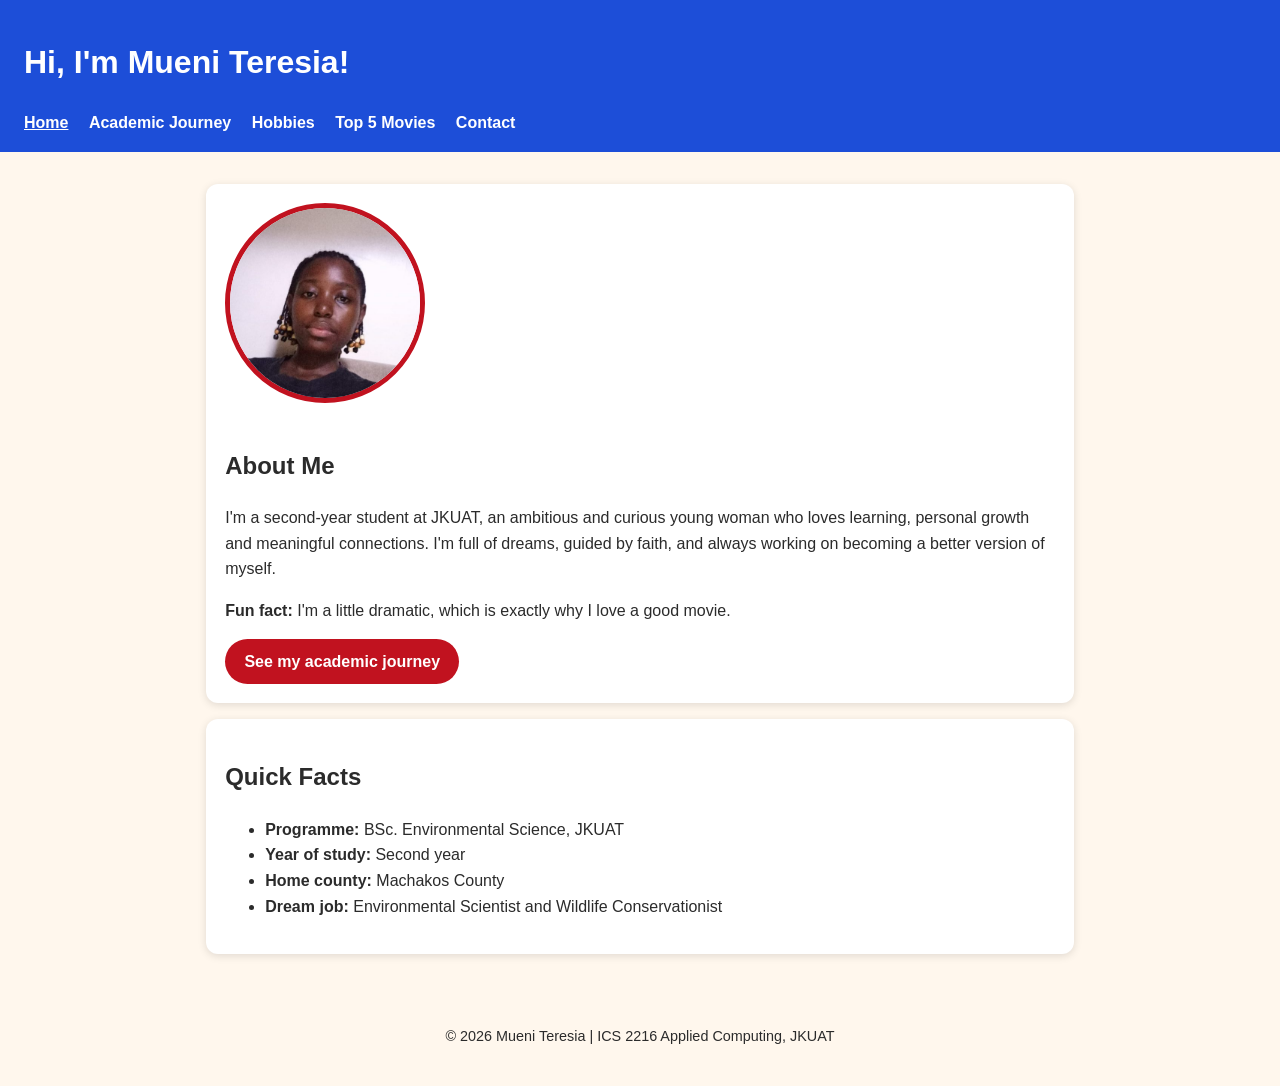
<file: index.html>
<!DOCTYPE html>
<html lang="en">
<head>
<meta charset="utf-8">
<meta name="viewport" content="width=device-width, initial-scale=1">
<title>Mueni Teresia | Portfolio</title>
<link rel="stylesheet" href="style.css">
</head>
<body>
<header>
  <h1>Hi, I'm Mueni Teresia!</h1>
  <nav>
    <a href="index.html" class="active">Home</a>
    <a href="academic.html">Academic Journey</a>
    <a href="hobbies.html">Hobbies</a>
    <a href="movies.html">Top 5 Movies</a>
    <a href="contact.html">Contact</a>
  </nav>
</header>

<main>
  <section class="card hero">
    <img src="images/my-photo.jpg" alt="Portrait of Mueni Teresia with beaded braids" class="profile-pic">
    <div>
      <h2>About Me</h2>
      <p>I'm a second-year student at JKUAT, an ambitious and curious young woman who loves learning, personal growth and meaningful connections. I'm full of dreams, guided by faith, and always working on becoming a better version of myself.</p>
      <p><strong>Fun fact:</strong> I'm a little dramatic, which is exactly why I love a good movie.</p>
      <a class="btn" href="academic.html">See my academic journey</a>
    </div>
  </section>

  <section class="card">
    <h2>Quick Facts</h2>
    <ul>
      <li><strong>Programme:</strong> BSc. Environmental Science, JKUAT</li>
      <li><strong>Year of study:</strong> Second year</li>
      <li><strong>Home county:</strong> Machakos County</li>
      <li><strong>Dream job:</strong> Environmental Scientist and Wildlife Conservationist</li>
    </ul>
  </section>
</main>

<footer>
  <p>&copy; 2026 Mueni Teresia | ICS 2216 Applied Computing, JKUAT</p>
</footer>
</body>
</html>
</file>
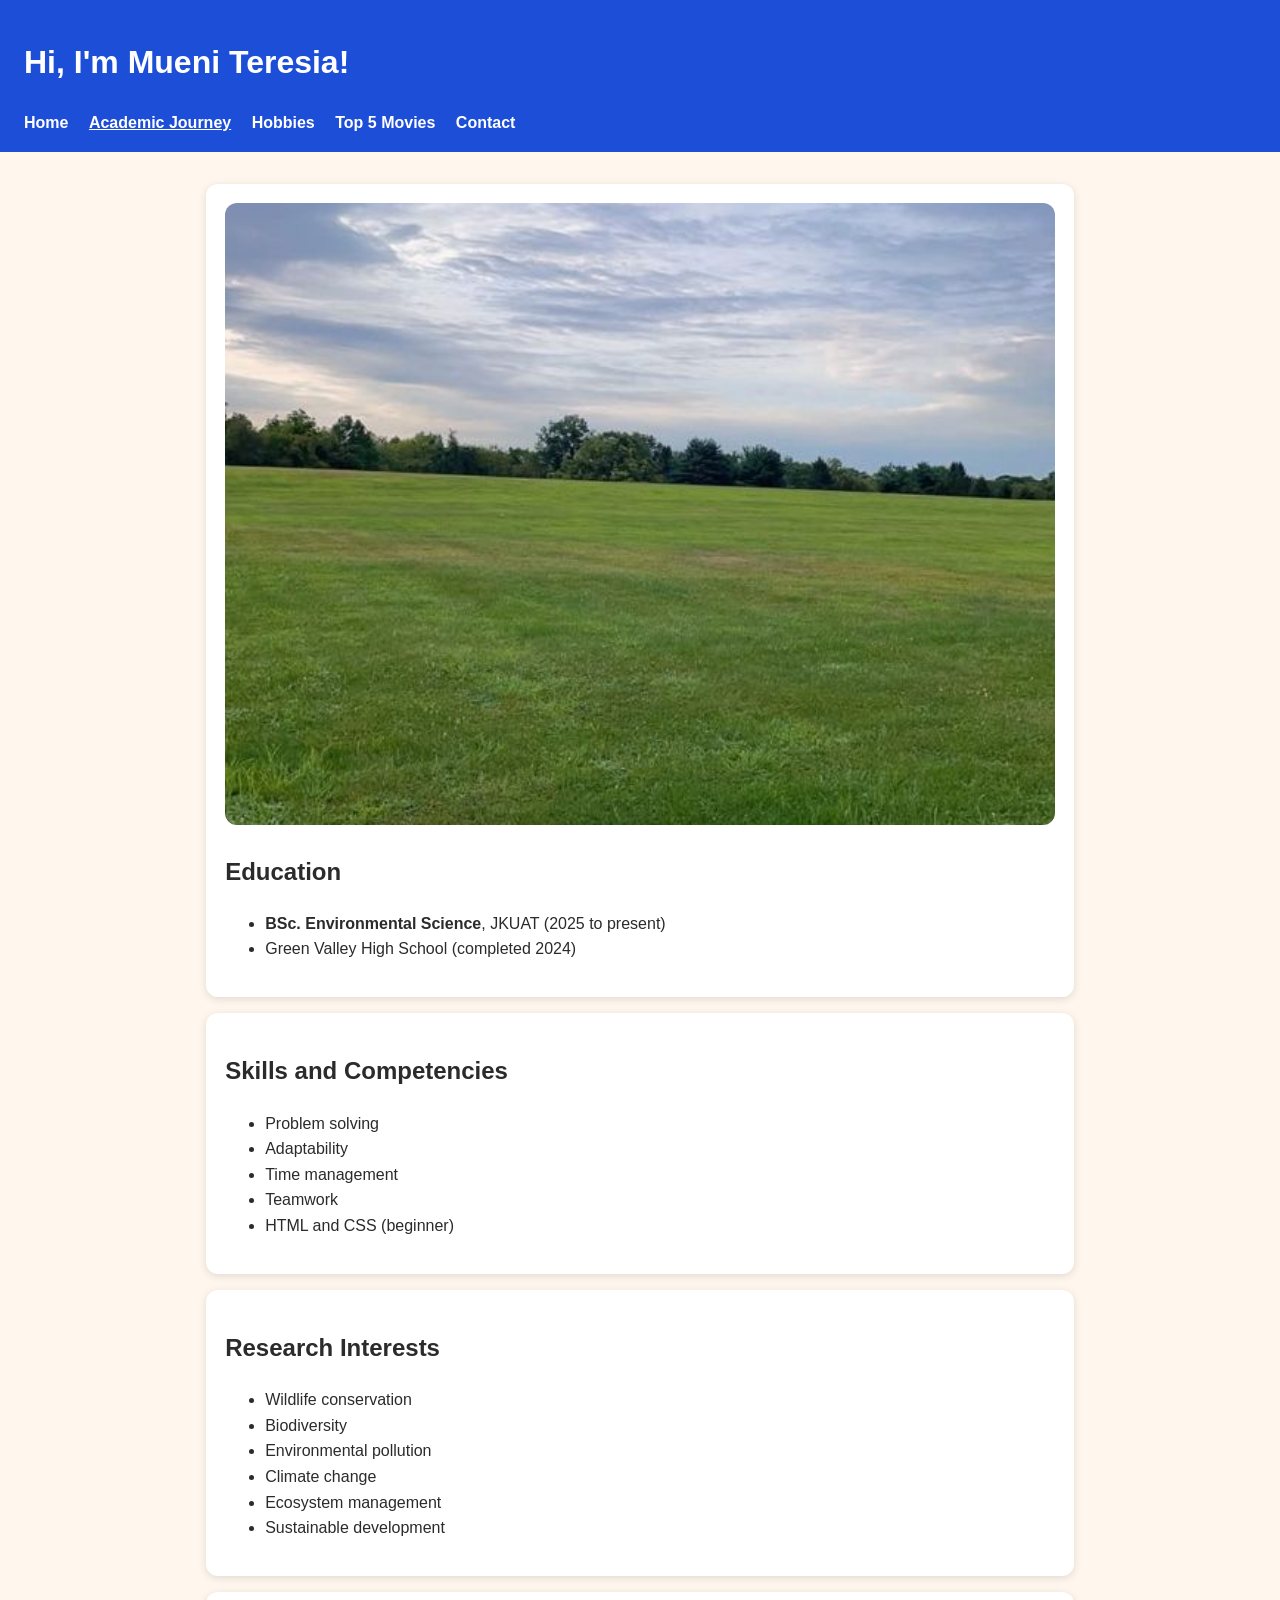
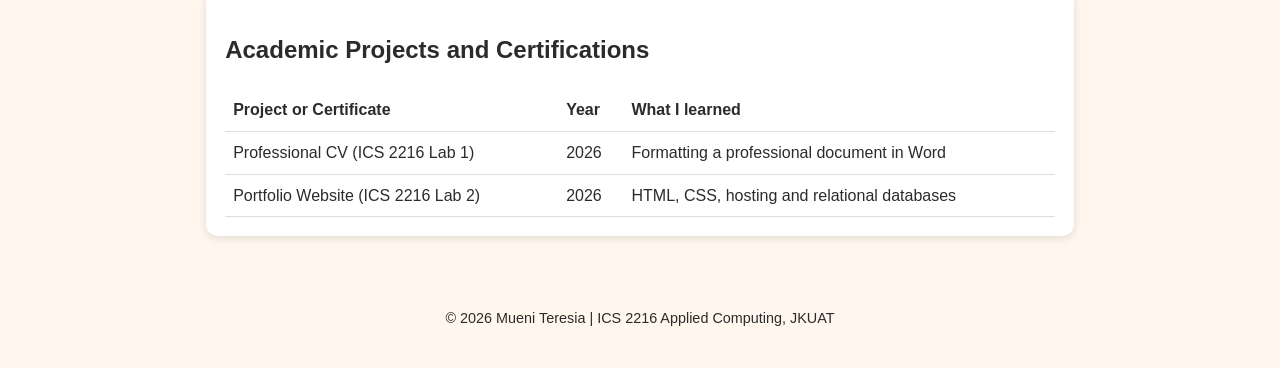
<file: academic.html>
<!DOCTYPE html>
<html lang="en">
<head>
<meta charset="utf-8">
<meta name="viewport" content="width=device-width, initial-scale=1">
<title>Academic Journey | Mueni Teresia</title>
<link rel="stylesheet" href="style.css">
</head>
<body>
<header>
  <h1>Hi, I'm Mueni Teresia!</h1>
  <nav>
    <a href="index.html">Home</a>
    <a href="academic.html" class="active">Academic Journey</a>
    <a href="hobbies.html">Hobbies</a>
    <a href="movies.html">Top 5 Movies</a>
    <a href="contact.html">Contact</a>
  </nav>
</header>

<main>
  <section class="card">
    <img src="images/campus.jpg" class="photo" alt="Open green field with trees under a cloudy sky">
    <h2>Education</h2>
    <ul>
      <li><strong>BSc. Environmental Science</strong>, JKUAT (2025 to present)</li>
      <li>Green Valley High School (completed 2024)</li>
    </ul>
  </section>

  <section class="card">
    <h2>Skills and Competencies</h2>
    <ul>
      <li>Problem solving</li>
      <li>Adaptability</li>
      <li>Time management</li>
      <li>Teamwork</li>
      <li>HTML and CSS (beginner)</li>
    </ul>
  </section>

  <section class="card">
    <h2>Research Interests</h2>
    <ul>
      <li>Wildlife conservation</li>
      <li>Biodiversity</li>
      <li>Environmental pollution</li>
      <li>Climate change</li>
      <li>Ecosystem management</li>
      <li>Sustainable development</li>
    </ul>
  </section>

  <section class="card">
    <h2>Academic Projects and Certifications</h2>
    <table>
      <tr><th>Project or Certificate</th><th>Year</th><th>What I learned</th></tr>
      <tr><td>Professional CV (ICS 2216 Lab 1)</td><td>2026</td><td>Formatting a professional document in Word</td></tr>
      <tr><td>Portfolio Website (ICS 2216 Lab 2)</td><td>2026</td><td>HTML, CSS, hosting and relational databases</td></tr>
    </table>
  </section>
</main>

<footer>
  <p>&copy; 2026 Mueni Teresia | ICS 2216 Applied Computing, JKUAT</p>
</footer>
</body>
</html>
</file>
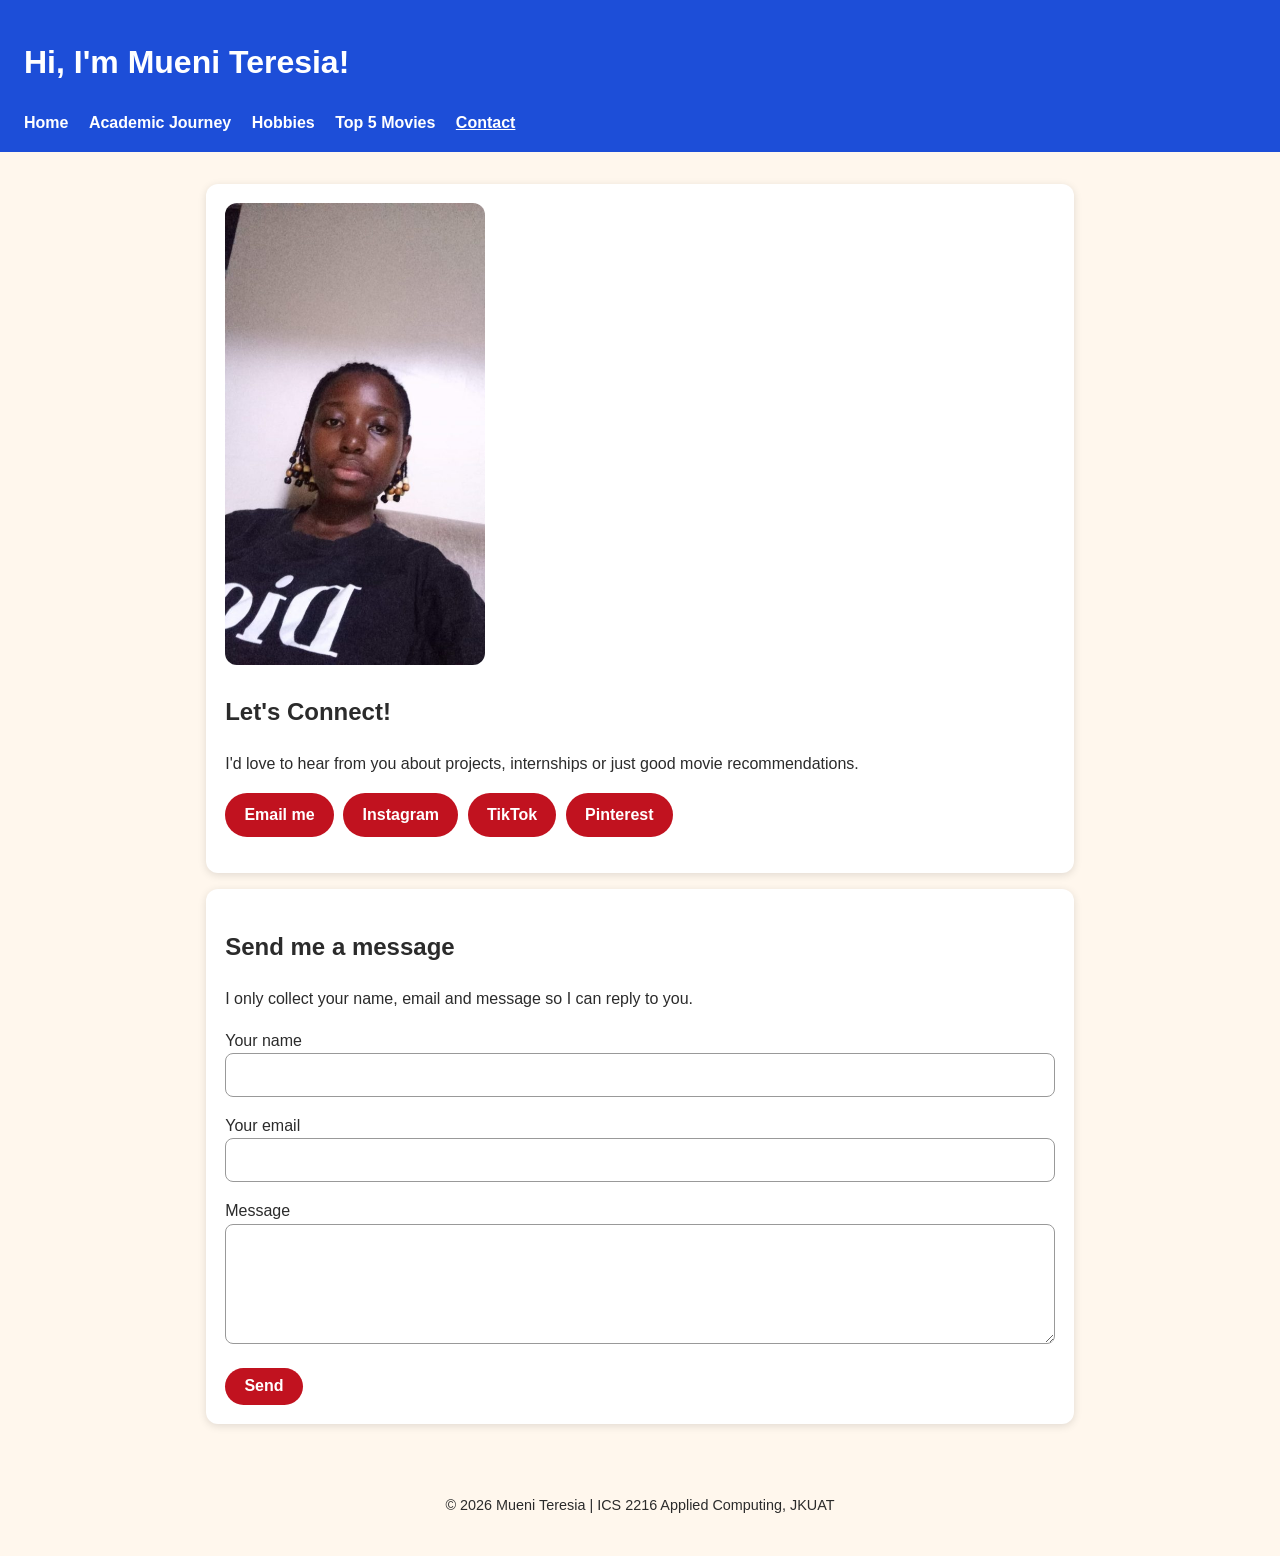
<file: contact.html>
<!DOCTYPE html>
<html lang="en">
<head>
<meta charset="utf-8">
<meta name="viewport" content="width=device-width, initial-scale=1">
<title>Contact | Mueni Teresia</title>
<link rel="stylesheet" href="style.css">
</head>
<body>
<header>
  <h1>Hi, I'm Mueni Teresia!</h1>
  <nav>
    <a href="index.html">Home</a>
    <a href="academic.html">Academic Journey</a>
    <a href="hobbies.html">Hobbies</a>
    <a href="movies.html">Top 5 Movies</a>
    <a href="contact.html" class="active">Contact</a>
  </nav>
</header>

<main>
  <section class="card">
    <img src="images/contact.jpg" alt="Mueni Teresia, smiling and welcoming" style="max-width:260px">
    <h2>Let's Connect!</h2>
    <p>I'd love to hear from you about projects, internships or just good movie recommendations.</p>
    <ul class="links">
      <li><a class="btn" href="mailto:teresia.mueni@students.jkuat.ac.ke">Email me</a></li>
      <li><a class="btn" href="https://www.instagram.com/mueni.diaries" target="_blank" rel="noopener">Instagram</a></li>
      <li><a class="btn" href="https://www.tiktok.com/@mueni.vibes" target="_blank" rel="noopener">TikTok</a></li>
      <li><a class="btn" href="https://www.pinterest.com/mueni.creates" target="_blank" rel="noopener">Pinterest</a></li>
    </ul>
  </section>

  <section class="card">
    <h2>Send me a message</h2>
    <p>I only collect your name, email and message so I can reply to you.</p>
    <form action="INSTRUCTOR-PROVIDED-ADDRESS" method="post">
      <p><label for="name">Your name</label><br>
      <input type="text" id="name" name="sender_name" required></p>
      <p><label for="email">Your email</label><br>
      <input type="email" id="email" name="sender_email" required></p>
      <p><label for="msg">Message</label><br>
      <textarea id="msg" name="message" rows="4" required></textarea></p>
      <button class="btn" type="submit">Send</button>
    </form>
  </section>
</main>

<footer>
  <p>&copy; 2026 Mueni Teresia | ICS 2216 Applied Computing, JKUAT</p>
</footer>
</body>
</html>
</file>
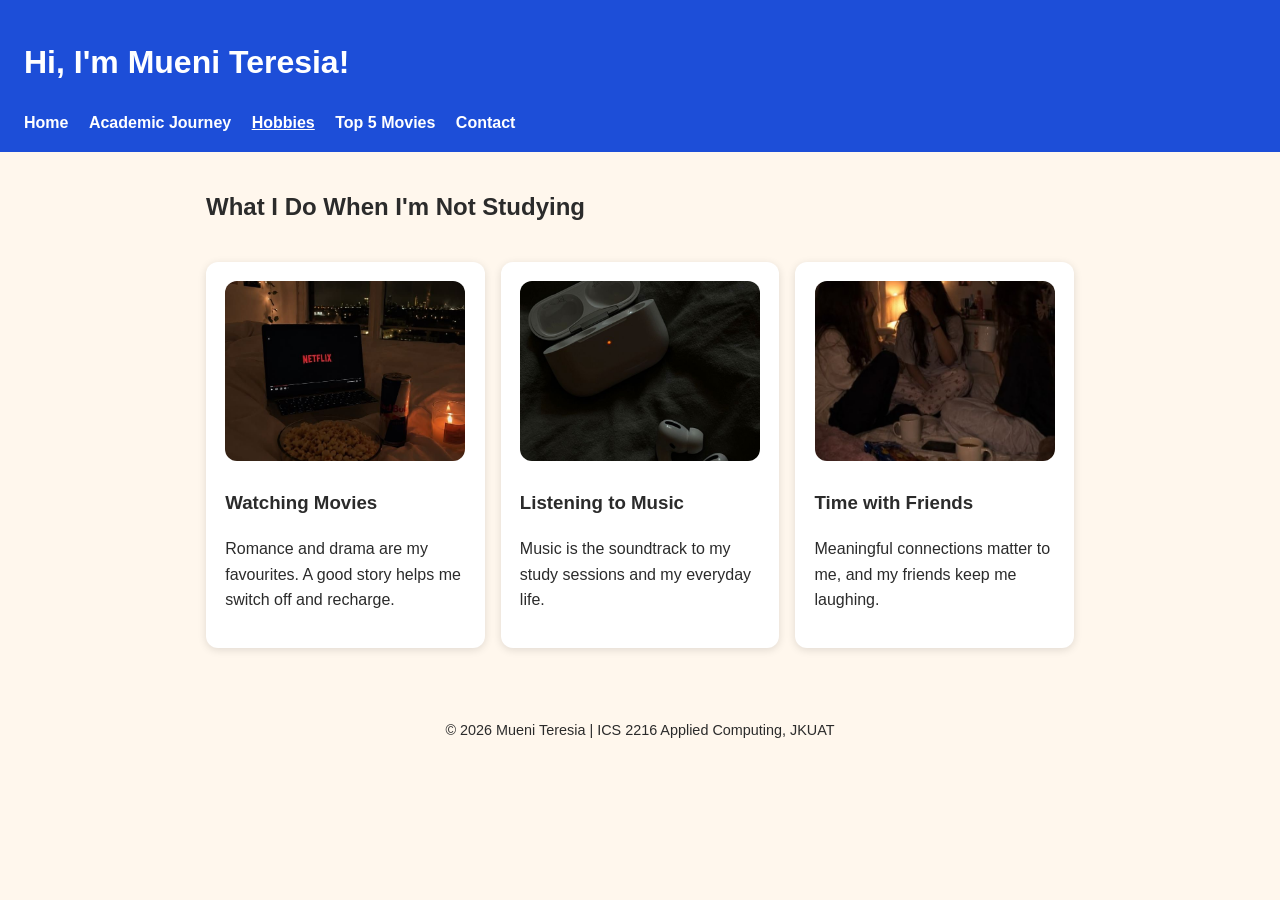
<file: hobbies.html>
<!DOCTYPE html>
<html lang="en">
<head>
<meta charset="utf-8">
<meta name="viewport" content="width=device-width, initial-scale=1">
<title>Hobbies | Mueni Teresia</title>
<link rel="stylesheet" href="style.css">
</head>
<body>
<header>
  <h1>Hi, I'm Mueni Teresia!</h1>
  <nav>
    <a href="index.html">Home</a>
    <a href="academic.html">Academic Journey</a>
    <a href="hobbies.html" class="active">Hobbies</a>
    <a href="movies.html">Top 5 Movies</a>
    <a href="contact.html">Contact</a>
  </nav>
</header>

<main>
  <h2>What I Do When I'm Not Studying</h2>
  <div class="grid">
    <article class="card">
      <img src="images/hobby-movies.jpg" class="photo" alt="Laptop streaming a movie beside a bowl of popcorn and a candle on a bed at night">
      <h3>Watching Movies</h3>
      <p>Romance and drama are my favourites. A good story helps me switch off and recharge.</p>
    </article>
    <article class="card">
      <img src="images/hobby-music.jpg" class="photo" alt="Wireless earbuds and their charging case on a dark blanket">
      <h3>Listening to Music</h3>
      <p>Music is the soundtrack to my study sessions and my everyday life.</p>
    </article>
    <article class="card">
      <img src="images/hobby-friends.jpg" class="photo" alt="Three friends laughing together on a bed with snacks and mugs">
      <h3>Time with Friends</h3>
      <p>Meaningful connections matter to me, and my friends keep me laughing.</p>
    </article>
  </div>
</main>

<footer>
  <p>&copy; 2026 Mueni Teresia | ICS 2216 Applied Computing, JKUAT</p>
</footer>
</body>
</html>
</file>
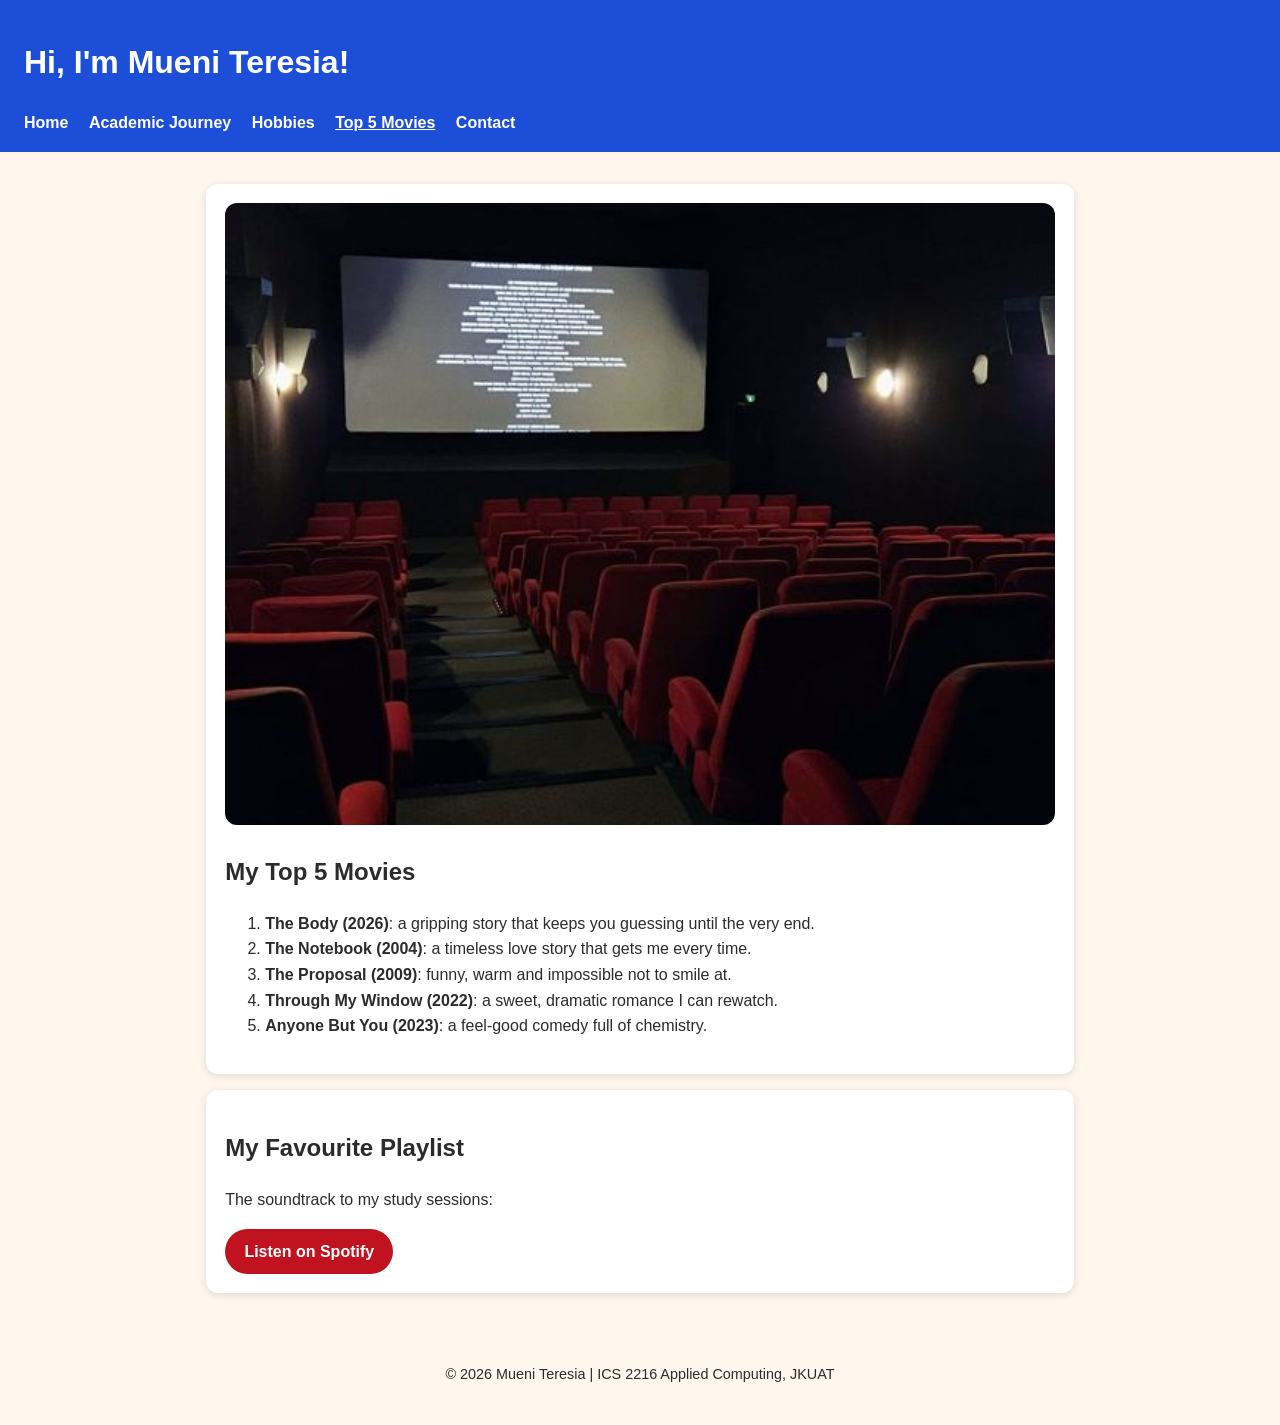
<file: movies.html>
<!DOCTYPE html>
<html lang="en">
<head>
<meta charset="utf-8">
<meta name="viewport" content="width=device-width, initial-scale=1">
<title>Top 5 Movies | Mueni Teresia</title>
<link rel="stylesheet" href="style.css">
</head>
<body>
<header>
  <h1>Hi, I'm Mueni Teresia!</h1>
  <nav>
    <a href="index.html">Home</a>
    <a href="academic.html">Academic Journey</a>
    <a href="hobbies.html">Hobbies</a>
    <a href="movies.html" class="active">Top 5 Movies</a>
    <a href="contact.html">Contact</a>
  </nav>
</header>

<main>
  <section class="card">
    <img src="images/movies.jpg" class="photo" alt="Rows of empty red seats facing a cinema screen">
    <h2>My Top 5 Movies</h2>
    <ol>
      <li><strong>The Body (2026)</strong>: a gripping story that keeps you guessing until the very end.</li>
      <li><strong>The Notebook (2004)</strong>: a timeless love story that gets me every time.</li>
      <li><strong>The Proposal (2009)</strong>: funny, warm and impossible not to smile at.</li>
      <li><strong>Through My Window (2022)</strong>: a sweet, dramatic romance I can rewatch.</li>
      <li><strong>Anyone But You (2023)</strong>: a feel-good comedy full of chemistry.</li>
    </ol>
  </section>

  <section class="card">
    <h2>My Favourite Playlist</h2>
    <p>The soundtrack to my study sessions:</p>
    <a class="btn" href="https://open.spotify.com/playlist/fictionalplaylist123" target="_blank" rel="noopener">Listen on Spotify</a>
  </section>
</main>

<footer>
  <p>&copy; 2026 Mueni Teresia | ICS 2216 Applied Computing, JKUAT</p>
</footer>
</body>
</html>
</file>
<file: style.css>
:root {
  --bg: #fff7ed;
  --ink: #2b2b2b;
  --brand: #c1121f;
  --brand2: #1d4ed8;
  --card: #ffffff;
}

* { box-sizing: border-box; }

body {
  margin: 0;
  font-family: "Segoe UI", Arial, sans-serif;
  background: var(--bg);
  color: var(--ink);
  line-height: 1.6;
}

header {
  background: var(--brand2);
  color: #fff;
  padding: 1rem 1.5rem;
}

nav a {
  color: #fff;
  margin-right: 1rem;
  text-decoration: none;
  font-weight: 700;
  display: inline-block;
}

nav a:hover, nav a.active { text-decoration: underline; }

main { max-width: 900px; margin: auto; padding: 1rem; }

img { max-width: 100%; height: auto; border-radius: 12px; }

.card {
  background: var(--card);
  padding: 1.2rem;
  border-radius: 12px;
  box-shadow: 0 2px 8px rgba(0,0,0,.12);
  margin: 1rem 0;
}

.hero { display: flex; gap: 1.5rem; align-items: center; flex-wrap: wrap; }

.profile-pic {
  width: 200px; height: 200px;
  object-fit: cover;
  border-radius: 50%;
  border: 5px solid var(--brand);
}

.grid {
  display: grid;
  grid-template-columns: repeat(auto-fit, minmax(220px, 1fr));
  gap: 1rem;
}

.card:hover { transform: translateY(-4px); transition: .2s; }

.btn {
  display: inline-block;
  background: var(--brand);
  color: #fff;
  padding: .6rem 1.2rem;
  border-radius: 999px;
  text-decoration: none;
  font-weight: 700;
  border: 0;
  font-size: 1rem;
  cursor: pointer;
}

.links { list-style: none; padding: 0; display: flex; flex-wrap: wrap; gap: .6rem; }

table { width: 100%; border-collapse: collapse; }
th, td { text-align: left; padding: .5rem; border-bottom: 1px solid #ddd; }

input, textarea { width: 100%; padding: .5rem; font: inherit; border: 1px solid #999; border-radius: 8px; }

footer { text-align: center; padding: 1.5rem; font-size: .9rem; }

@media (prefers-color-scheme: dark) {
  :root { --bg: #14161c; --ink: #f1f1f1; --card: #1f2330; --brand: #e63946; }
  th, td { border-bottom-color: #444; }
  input, textarea { background: #2a2f3d; color: #f1f1f1; }
}

.card img.photo { width: 100%; aspect-ratio: 4 / 3; object-fit: cover; }
</file>
